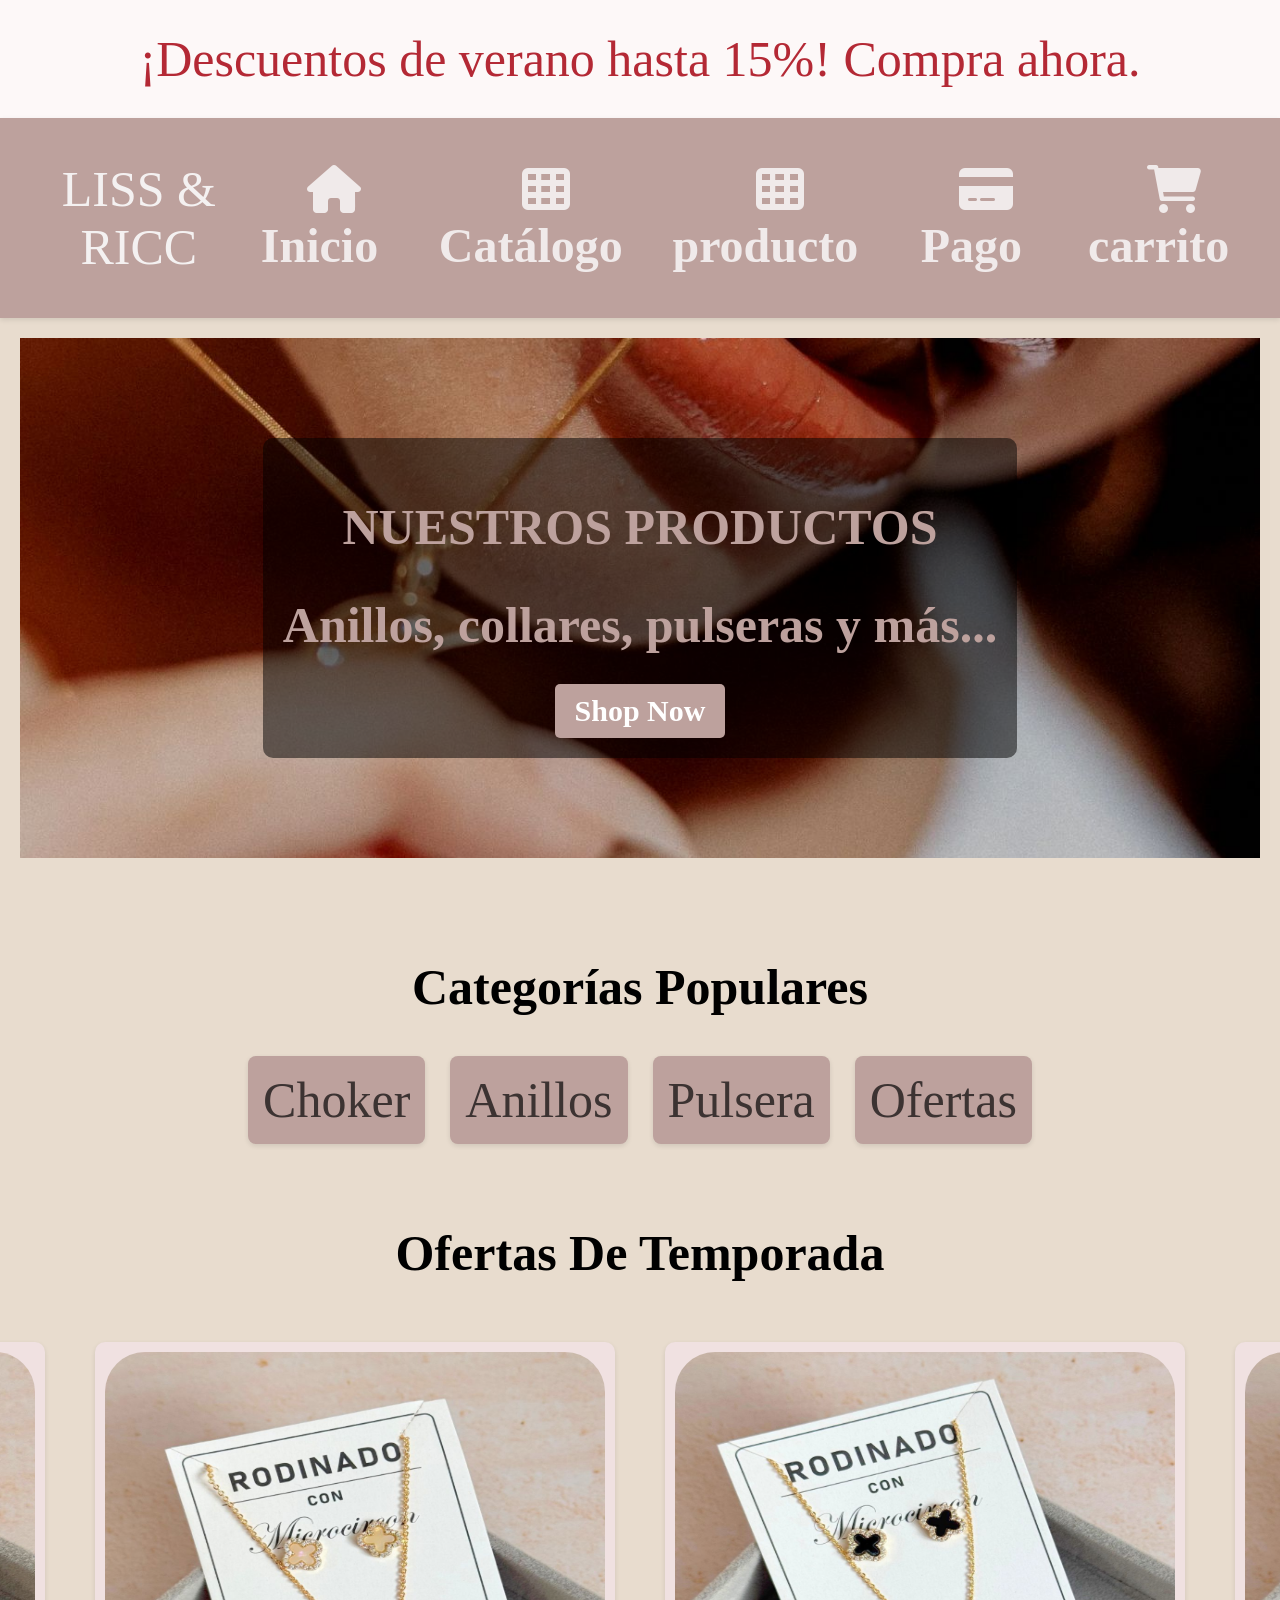
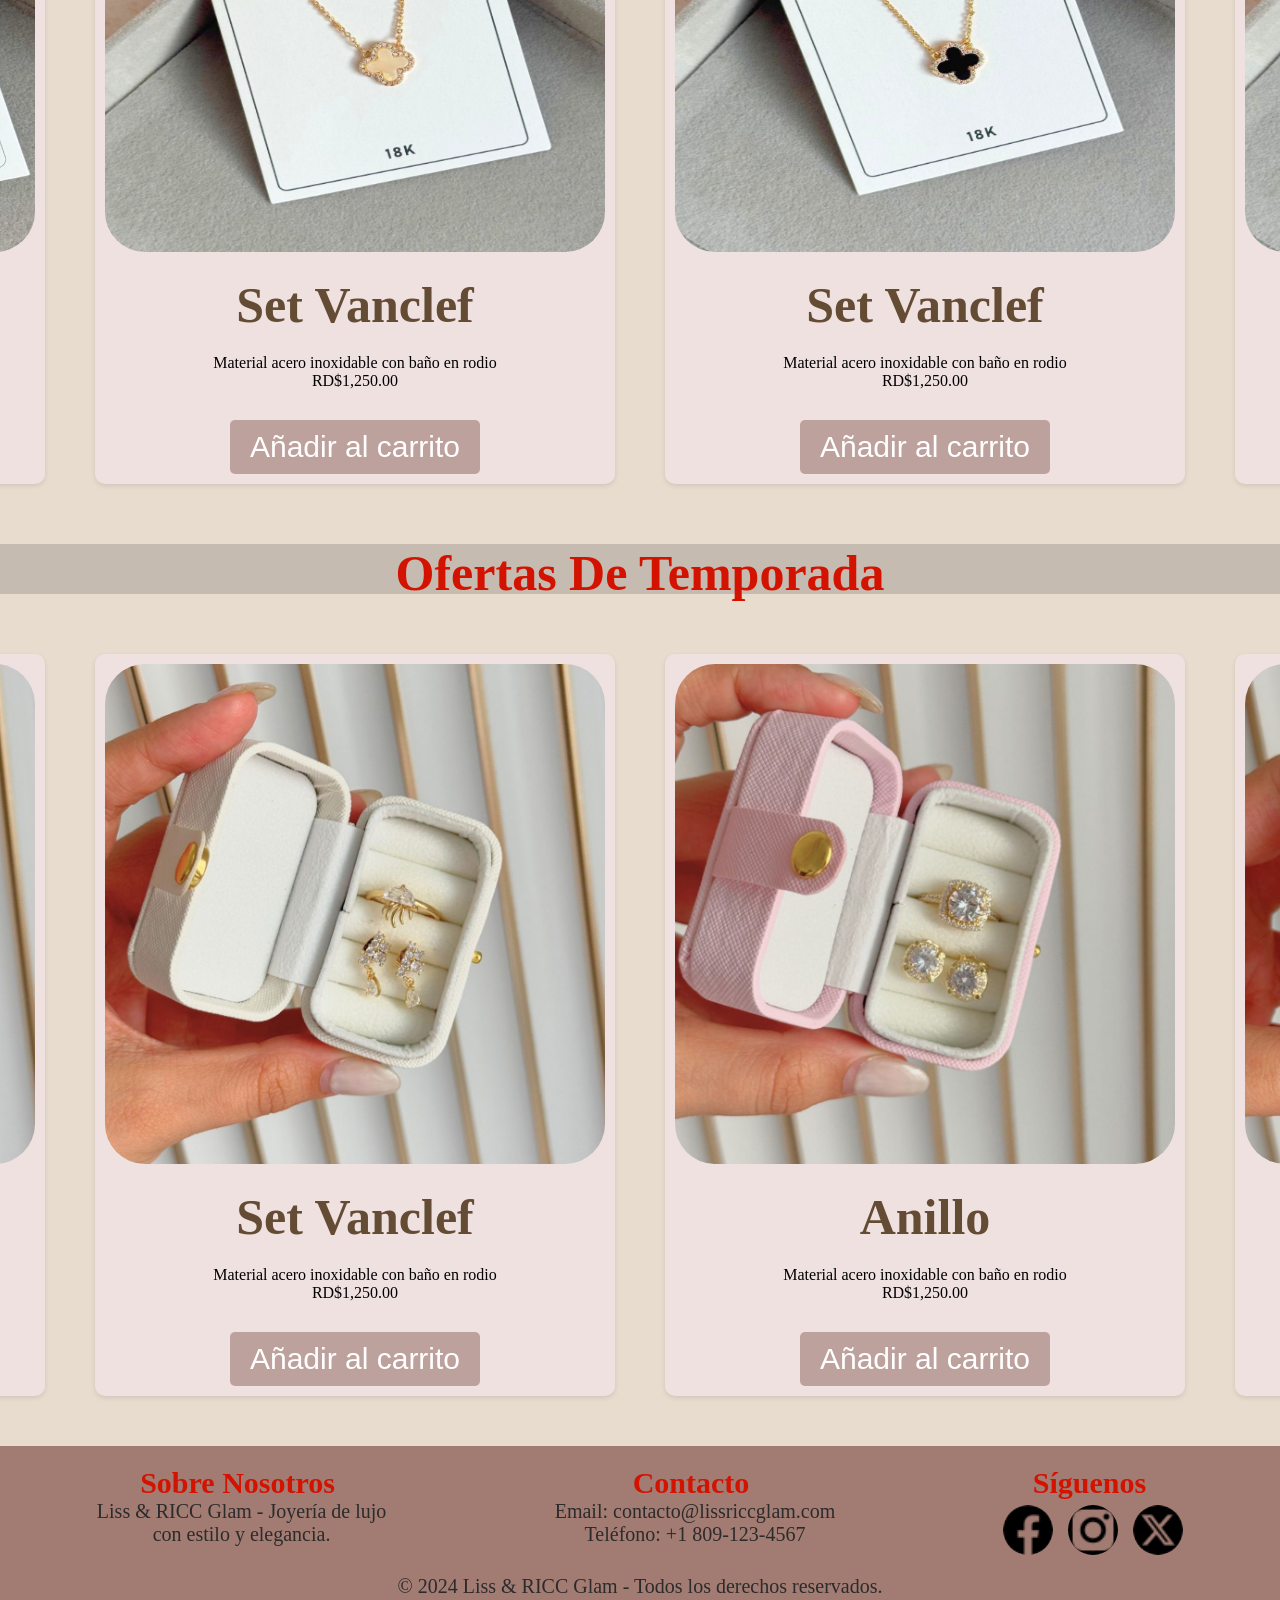
<file: index.html>
<!DOCTYPE html>
<html lang="es">
<head>
    <meta charset="UTF-8">
    <meta name="viewport" content="width=device-width, initial-scale=1.0">
    <title>Joyería - Inicio</title>
    <link rel="stylesheet" href="style.css">
    <link rel="stylesheet" href="https://cdnjs.cloudflare.com/ajax/libs/font-awesome/6.0.0/css/all.min.css">

</head>
<body>
    <header>
        <div class="top-bar">
            <p> ¡Descuentos de verano hasta 15%! Compra ahora.</p>
        </div>
        <nav class="navbar">
            <div class="logo">LISS & RICC</div>
            <header>
                <nav>
                    <ul class="menu">
                        <li><a href="index.html"><i class="fas fa-home"></i> Inicio</a></li>
                        <li><a href="catalogo.html"><i class="fas fa-th"></i> Catálogo</a></li>
                        <li><a href="producto.html"><i class="fas fa-th"></i> producto</a></li>
                        <li><a href="pago.html"><i class="fas fa-credit-card"></i> Pago</a></li>
                        <li><a href="carrito.html"><i class="fas fa-shopping-cart"></i>carrito</a></li>

                    </ul>
                </nav>
            </header>
     </nav> 
  </header>




    <main>
        <section class="hero">
            <div class="hero-content">
                <h1>NUESTROS PRODUCTOS</h1>
                <p>Anillos, collares, pulseras y más...</p>
                <a href="catalogo.html" class="btn">Shop Now</a>
            </div>
        </section>

        <section class="categories">
            <h2>Categorías Populares</h2>
            <div class="category-grid">
                <div class="category-item"><a href="catalogo.html">Choker</a></div>
                <div class="category-item"><a href="catalogo.html">Anillos</a></div>
                <div class="category-item"><a href="catalogo.html">Pulsera</a></div>
                <div class="category-item"><a href="catalogo.html">Ofertas</a></div>

            </div>
        </section>

        <section class="trendy-collection">
            <h2>Ofertas De Temporada</h2>
            <div class="product-grid">
                <div class="product-item">
                    <img src="images/img.jpg" alt="">
                    <h1>Set Vanclef</h1>
                    <p>Material acero inoxidable con baño en rodio</p>
                    <p>RD$1,250.00</p>
                    <button class="btn"> Añadir al carrito</button>
                </div>
                <div class="product-item">
                    <img src="images/img 3.jpg" alt="">
                    <h1>Set Vanclef</h1>
                    <p>Material acero inoxidable con baño en rodio</p>
                    <p>RD$1,250.00</p>
                    <button class="btn"> Añadir al carrito</button>
                </div>
                
                <div class="product-item">
                    <img src="images/img 2.jpg" alt="">
                    <h1>Set Vanclef</h1>
                    <p>Material acero inoxidable con baño en rodio</p>
                    <p>RD$1,250.00</p>
                    <button class="btn"> Añadir al carrito</button>
                </div>


                <div class="product-item">
                    <img src="images/img 2.jpg" alt="">
                    <h1>Set Vanclef</h1>
                    <p>Material acero inoxidable con baño en rodio</p>
                    <p>RD$1,250.00</p>
                    <button class="btn"> Añadir al carrito</button>
                </div>
            
            </div>
        </section>


        <section class="trendy-collection">
            <h2 class="ocasión">Ofertas De Temporada</h2>
            <div class="product-grid">
                <div class="product-item">
                    <img src="images/blanco annillo1.jpg" alt="">
                    <h1>Anillo</h1>
                    <p>Material acero inoxidable con baño en rodio</p>
                    <p>RD$1,250.00</p>
                    <button class="btn"> Añadir al carrito</button>
                </div>
                <div class="product-item">
                    <img src="images/blanco annillo1.jpg" alt="">
                    <h1>Set Vanclef</h1>
                    <p>Material acero inoxidable con baño en rodio</p>
                    <p>RD$1,250.00</p>
                    <button class="btn"> Añadir al carrito</button>
                </div>
                
                <div class="product-item">
                    <img src="images/anillo rosa 3.jpg" alt="">
                    <h1>Anillo</h1>
                    <p>Material acero inoxidable con baño en rodio</p>
                    <p>RD$1,250.00</p>
                    <button class="btn"> Añadir al carrito</button>
                </div>


                <div class="product-item">
                    <img src="images/annillo rosado 2.jpg" alt="">
                    <h1>Anillo</h1>
                    <p>Material acero inoxidable con baño en rodio</p>
                    <p>RD$1,250.00</p>
                    <button class="btn"> Añadir al carrito</button>
                </div>
            
            </div>
        </section>
    </main>
    <footer class="footer">
        <div class="footer-container">
            <div class="footer-section">
                <h3>Sobre Nosotros</h3>
                <p>Liss & RICC Glam - Joyería de lujo con estilo y elegancia.</p>
            </div>
    
            <div class="footer-section">
                <h3>Contacto</h3>
                <p>Email: contacto@lissriccglam.com</p>
                <p>Teléfono: +1 809-123-4567</p>
            </div>
    
            <div class="footer-section">
                <h3>Síguenos</h3>
                <div class="social-icons">
                    <img src="images/facebook.png" alt="Facebook">
                    <img src="images/instagram.png" alt="Instagram">
                    <img src="images/twitter-alt-circle.png" alt="Twitter">
                </div>
            </div>
        </div>
    
        <p class="footer-copy">© 2024 Liss & RICC Glam - Todos los derechos reservados.</p>
    </footer>
    
    
</body>
</html>
</file>
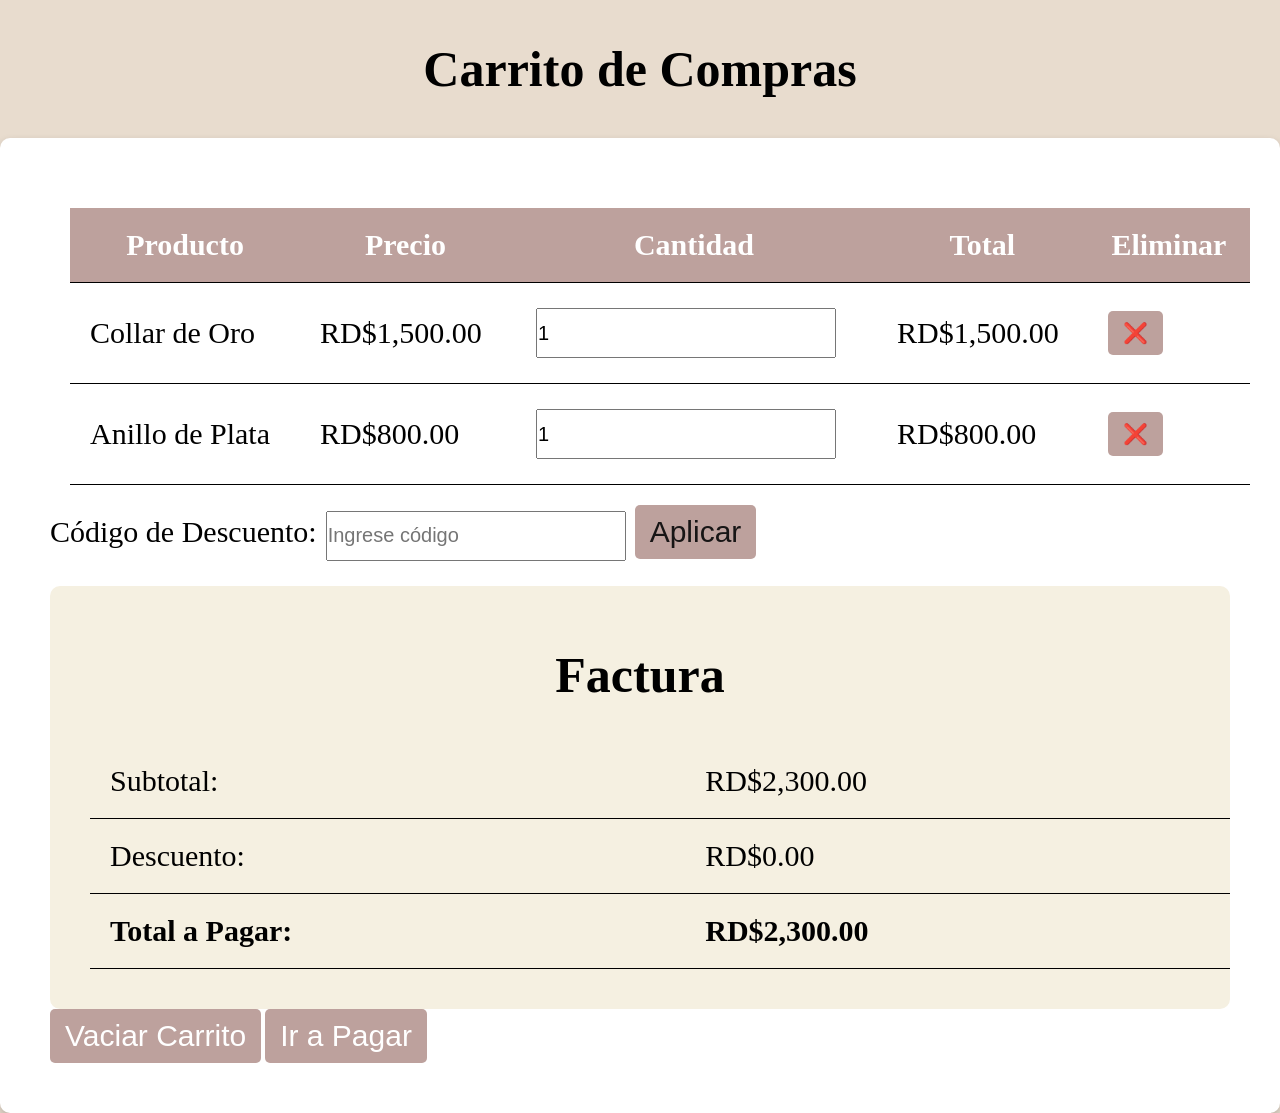
<file: carrito.html>
<!DOCTYPE html>
<html lang="es">
<head>
    <meta charset="UTF-8">
    <meta name="viewport" content="width=device-width, initial-scale=1.0">
    <title>Carrito de Compras</title>
    <link rel="stylesheet" href="style.css">
</head>
<body>

    <header>
        <h1>Carrito de Compras</h1>
    </header>

    <main class="carrito-container">
        <div class="carrito">
            <table>
                <thead>
                    <tr>
                        <th>Producto</th>
                        <th>Precio</th>
                        <th>Cantidad</th>
                        <th>Total</th>
                        <th>Eliminar</th>
                    </tr>
                </thead>
                <tbody>
                    <tr>
                        <td>Collar de Oro</td>
                        <td>RD$1,500.00</td>
                        <td><input type="number" value="1" min="1"></td>
                        <td>RD$1,500.00</td>
                        <td><button class="btn-remove">❌</button></td>
                    </tr>
                    <tr>
                        <td>Anillo de Plata</td>
                        <td>RD$800.00</td>
                        <td><input type="number" value="1" min="1"></td>
                        <td>RD$800.00</td>
                        <td><button class="btn-remove">❌</button></td>
                    </tr>
                </tbody>
            </table>

            <div class="descuento">
                <label for="codigo">Código de Descuento:</label>
                <input type="text" id="codigo" placeholder="Ingrese código">
                <button class="btn-aplicar">Aplicar</button>
            </div>

            <div class="factura">
                <h2>Factura</h2>
                <table class="factura-table">
                    <tr>
                        <td>Subtotal:</td>
                        <td>RD$2,300.00</td>
                    </tr>
                    <tr>
                        <td>Descuento:</td>
                        <td>RD$0.00</td>
                    </tr>
                    <tr class="total-factura">
                        <td><strong>Total a Pagar:</strong></td>
                        <td><strong>RD$2,300.00</strong></td>
                    </tr>
                </table>
            </div>

            <div class="acciones">
                <button class="btn-vaciar">Vaciar Carrito</button>
                <button class="btn-pago">Ir a Pagar</button>
            </div>
        </div>
    </main>

</body>
</html>
</file>
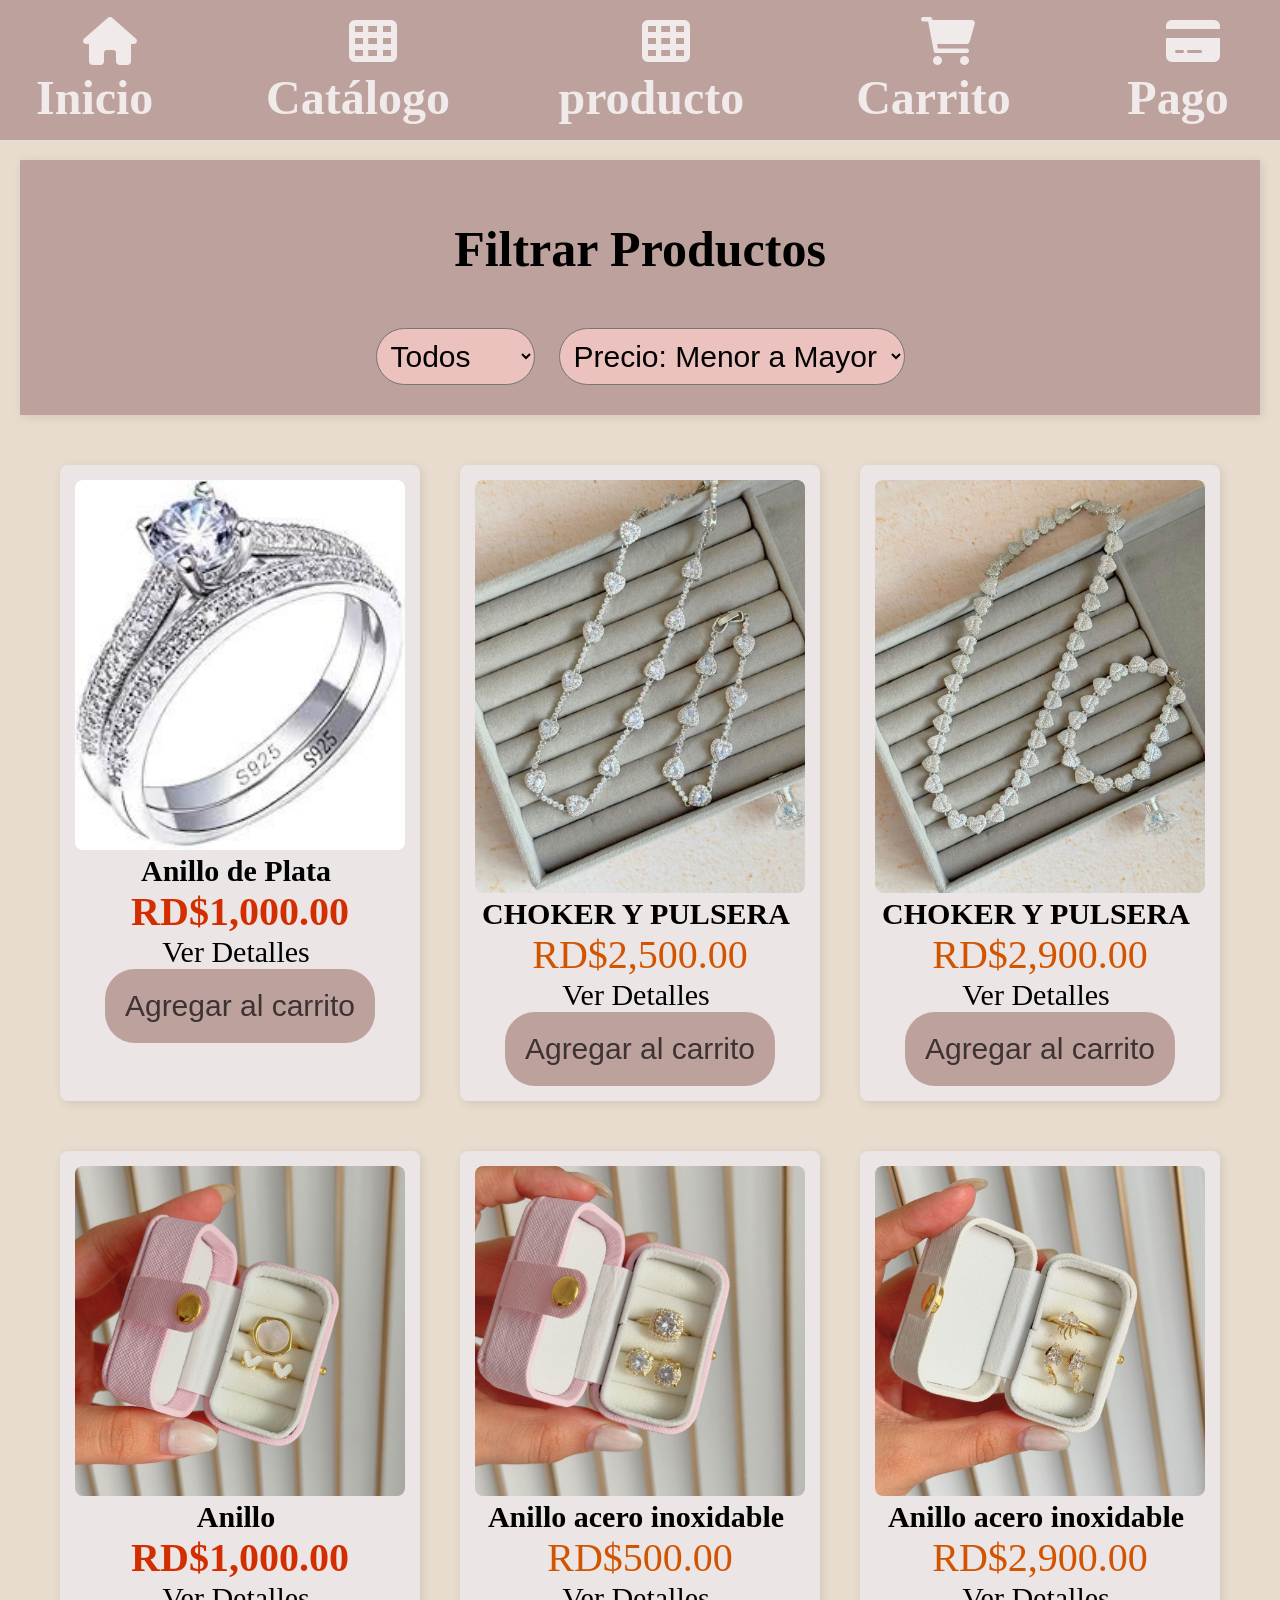
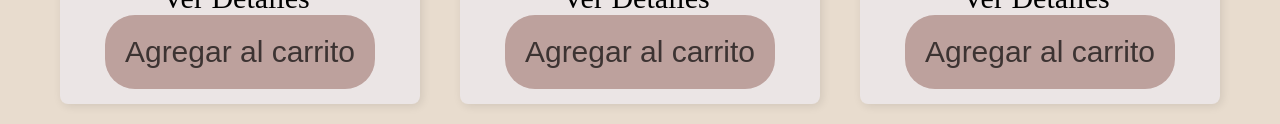
<file: catalogo.html>
<!DOCTYPE html>
<html lang="es">
<head>
    <meta charset="UTF-8">
    <meta name="viewport" content="width=device-width, initial-scale=1.0">
    <title>Catálogo - Accesorios</title>
    <link rel="stylesheet" href="style.css">
    <link rel="stylesheet" href="https://cdnjs.cloudflare.com/ajax/libs/font-awesome/6.0.0/css/all.min.css">
</head>
<body>
    <header>
        <nav>
            <ul class="menu">
                <li><a href="index.html"><i class="fas fa-home"></i> Inicio</a></li>
                <li><a href="catalogo.html"><i class="fas fa-th"></i> Catálogo</a></li>
                <li><a href="producto.html"><i class="fas fa-th"></i> producto</a></li>
                <li><a href="carrito.html"><i class="fas fa-shopping-cart"></i> Carrito</a></li>
                <li><a href="pago.html"><i class="fas fa-credit-card"></i> Pago</a></li>
            </ul>
        </nav>
    </header>

    <section class="filtros">
        <h2>Filtrar Productos</h2>
        <select>
            <option value="todos">Todos</option>
            <option value="anillos">Anillos</option>
            <option value="collares">Choker</option>
            <option value="pulseras">Pulseras</option>
        </select>

        <select>
            <option value="precio-asc">Precio: Menor a Mayor</option>
            <option value="precio-desc">Precio: Mayor a Menor</option>
        </select>
    </section>

    <section class="catalogo">
        <div class="producto">
            <img src="images/anillo de plata .jpg" alt="Anillo de Plata">
            <h3>Anillo de Plata</h3>
            <p class="precio-catalogo">RD$1,000.00</p>
            <div class="botones">
                <a href="producto.html" class="ver-detalles">Ver Detalles</a>
                <button class="agregar-carrito"><a href="carrito.html">Agregar al carrito</a></button>

            </div>
        </div>

        <div class="producto">
            <img src="images/choker de corazon 3.jpg" alt="Collar de Oro">
            <h3>CHOKER Y PULSERA</h3>
            <p class="precio">RD$2,500.00</p>
            <div class="botones">
                <a href="producto.html" class="ver-detalles">Ver Detalles</a>
                <button class="agregar-carrito"><a href="carrito.html">Agregar al carrito</a></button>

            </div>
        </div>

        <div class="producto">
            <img src="images/choker color plata 1.jpg" alt="Pulsera de Perlas">
            <h3>CHOKER Y PULSERA</h3>
            <p class="precio">RD$2,900.00</p>
            <div class="botones">
                <a href="producto.html" class="ver-detalles">Ver Detalles</a>

                <button class="agregar-carrito"><a href="carrito.html">Agregar al carrito</a></button>
            </div>
        </div>
    </section>



    <section class="catalogo">
        <div class="producto">
            <img src="images/annillo rosado 2.jpg" alt="Anillo de Plata">
            <h3>Anillo</h3>
            <p class="precio-catalogo">RD$1,000.00</p>
            <div class="botones">
                <a href="producto.html" class="ver-detalles">Ver Detalles</a>
                <button class="agregar-carrito"><a href="carrito.html">Agregar al carrito</a></button>

            </div>
        </div>

        <div class="producto">
            <img src="images/anillo rosa 3.jpg" alt="Collar de Oro">
            <h3>Anillo acero inoxidable</h3>
            <p class="precio">RD$500.00</p>
            <div class="botones">
                <a href="producto.html" class="ver-detalles">Ver Detalles</a>
                <button class="agregar-carrito"><a href="carrito.html">Agregar al carrito</a></button>

            </div>
        </div>

        <div class="producto">
            <img src="images/blanco annillo1.jpg" alt="Pulsera de Perlas">
            <h3>Anillo acero inoxidable</h3>
            <p class="precio">RD$2,900.00</p>
            <div class="botones">
                <a href="producto.html" class="ver-detalles">Ver Detalles</a>

                <button class="agregar-carrito"><a href="carrito.html">Agregar al carrito</a></button>
            </div>

        </div>
    </section>

    
</body>
</html>
</file>
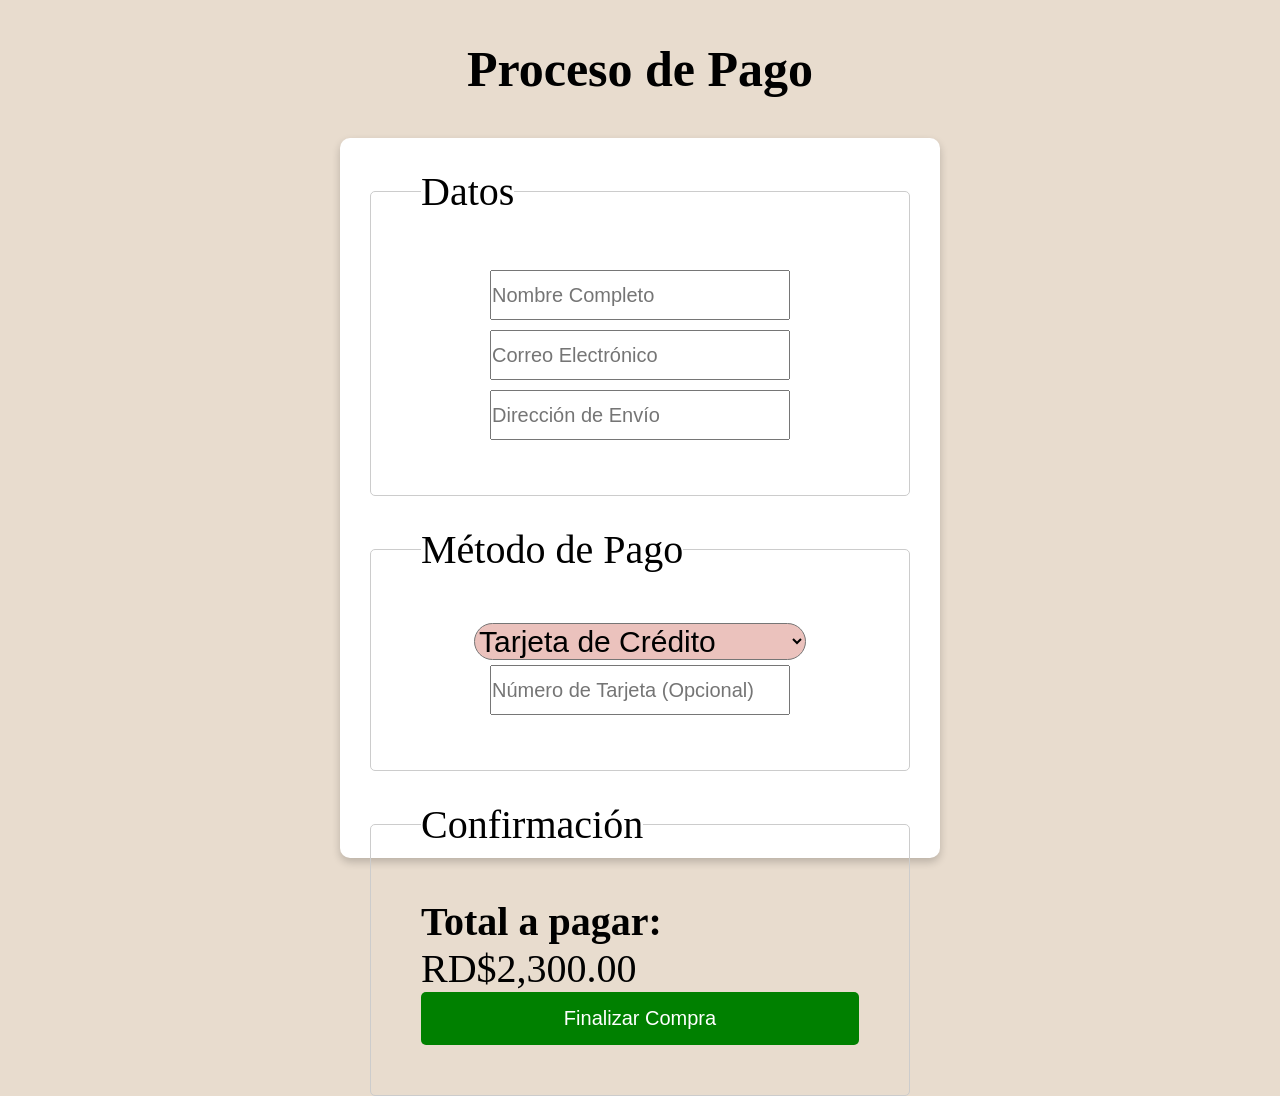
<file: pago.html>
<!DOCTYPE html>
<html lang="es">
<head>
    <meta charset="UTF-8">
    <meta name="viewport" content="width=device-width, initial-scale=1.0">
    <title>Pago - Liss & RICC Glam</title>
    <link rel="stylesheet" href="style.css">
</head>
<body>

    <header>
        <h1>Proceso de Pago</h1>
    </header>

    <main class="pago-container">
        <div class="pago">
            <fieldset>
                <legend> Datos</legend>
                <input type="text" placeholder="Nombre Completo" required>
                <input type="email" placeholder="Correo Electrónico" required>
                <input type="text" placeholder="Dirección de Envío" required>
            </fieldset>

            <fieldset>
                <legend> Método de Pago</legend>
                <select>
                    <option>Tarjeta de Crédito</option>
                    <option>Transferencia Bancaria</option>
                    <option>Pago en Efectivo</option>
                </select>
                <input type="text" placeholder="Número de Tarjeta (Opcional)">
            </fieldset>

            <fieldset>
                <legend>Confirmación</legend>
                <p><strong>Total a pagar:</strong> RD$2,300.00</p>
                <button class="btn-pagar">Finalizar Compra</button>
            </fieldset>
        </div>
    </main>

</body>
</html>
</file>
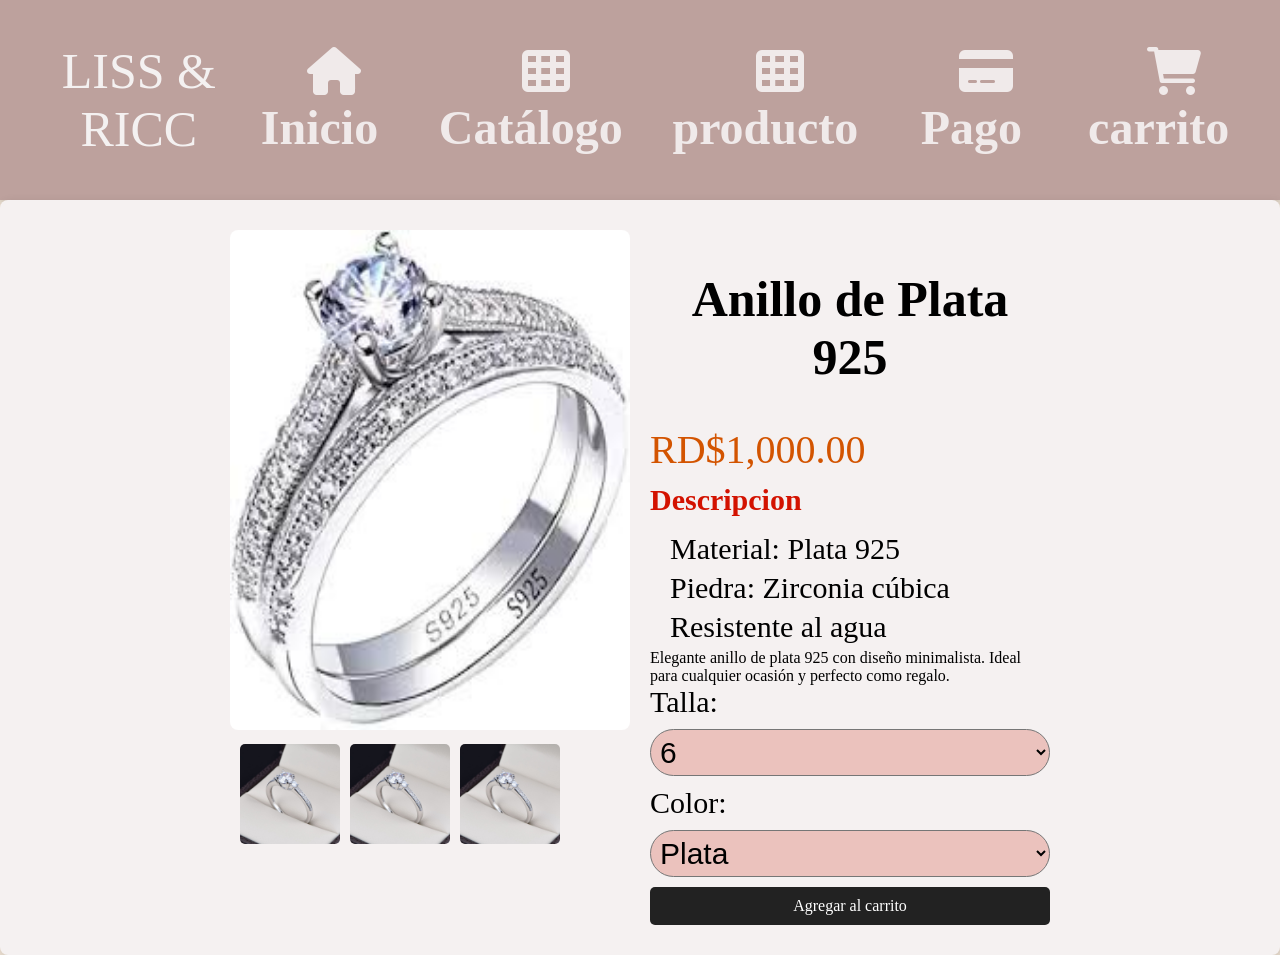
<file: producto.html>
<!DOCTYPE html>
<html lang="es">
<head>
    <meta charset="UTF-8">
    <meta name="viewport" content="width=device-width, initial-scale=1.0">
    <title>Producto</title>
    <link rel="stylesheet" href="style.css">
    <link rel="stylesheet" href="https://cdnjs.cloudflare.com/ajax/libs/font-awesome/6.0.0/css/all.min.css">

</head>
<body>
    <header>
        <nav class="navbar">
            <div class="logo">LISS & RICC</div>
            <header>
                <nav>
                    <ul class="menu">
                        <li><a href="index.html"><i class="fas fa-home"></i> Inicio</a></li>
                        <li><a href="catalogo.html"><i class="fas fa-th"></i> Catálogo</a></li>
                        <li><a href="producto.html"><i class="fas fa-th"></i> producto</a></li>
                        <li><a href="pago.html"><i class="fas fa-credit-card"></i> Pago</a></li>
                        <li><a href="carrito.html"><i class="fas fa-shopping-cart"></i>carrito</a></li>

                    </ul>
                </nav>
            </header>
     </nav> 
  </header>

    <section class="producto-detalle">
        <div class="imagenes">
            <img src="images/anillo de plata .jpg" alt="Anillo de Plata" class="principal">
            <div class="miniaturas">
                <img src="images/anilllo de plata.jpg" alt="Vista lateral">
                <img src="images/anilllo de plata.jpg" alt="Vista en mano">
                <img src="images/anilllo de plata.jpg" alt="Detalle de la piedra">
            </div>
        </div>

        <div class="info-producto">
            <h2>Anillo de Plata 925</h2>
            <p class="precio">RD$1,000.00</p>
            <p class="descripcion">
                <h3>Descripcion</h3>
                <ul class="caracteristicas">
                    <li>Material: Plata 925</li>
                    <li>Piedra: Zirconia cúbica</li>
                    <li>Resistente al agua</li>
                </ul>
                Elegante anillo de plata 925 con diseño minimalista. Ideal para cualquier ocasión y perfecto como regalo.
            </p>

            <form>
                <label for="talla">Talla:</label>
                <select id="talla">
                    <option>6</option>
                    <option>7</option>
                    <option>8</option>
                </select>

                <label for="color">Color:</label>
                <select id="color">
                    <option>Plata</option>
                    <option>Dorado</option>
                    <option>Oro Rosa</option>
                </select>
                <a href="carrito.html" class="boton">Agregar al carrito</a>

            </form>
        </div>
    </section>

    
</body>
</html>
</file>
<file: style.css>
*{
    box-sizing: border-box;
    margin: 0;
    padding: 0;
    text-decoration: none;
    list-style: none;
}


body {
    font-family: 'popins';
    background-color:rgb(232, 220, 206);
    width: 100%;
    height: 100vh;
}

h1, h2 {
    font-size: 50px;
    text-align: center;
    font-weight: 800;
    margin: 40px 0;
}

.top-bar {
    background-color: rgb(253, 248, 248);
    color:rgb(180, 41, 53);
    font-size: 50px;
    text-align: center;
    padding: 30px;
}

.navbar {
    display: flex;
    justify-content: space-between;
    align-items: center;
    padding:  30px;
    background-color:rgb(189, 161, 157);;
    box-shadow: 0 2px 5px rgba(0, 0, 0, 0.1);
}

.logo {
    color:rgb(244, 241, 241);;
    font-size: 50px;
    font-weight: 500px;
}



.nav-links {
    list-style: none;
    display: flex;
    gap: 20px;
}

.nav-links li {
    display: inline;
}

.nav-links a {
    text-decoration: none;
    color:rgb(128, 100, 96);;
    font-weight: bold;
    font-size: 30px;
}



.hero {
    background-image: url('images/fondo\ de\ la\ pagina\ de\ inicio.jpg');
    background-size: cover;
   color:rgb(189, 161, 157);;
    text-align: center;
    padding: 100px 20px ;
    margin: 20px;
}

.hero-content {
    font-size: 50px;
    font-weight: bold;
    background: rgba(0, 0, 0, 0.5);
    display: inline-block;
    padding: 20px;
    border-radius: 10px;
}

.btn {
    font-size: 30px;
    display: inline-block;
    padding: 10px 20px;
    background-color: rgb(189, 161, 157);
    color: white;
    text-decoration: none;
    border-radius: 5px;
    margin-top: 30px;
}

.categories {
    text-align: center;
    padding: 40px 20px;
}

.category-grid {

    display: flex;
    justify-content: center;
    flex-wrap: wrap;
    gap: 25px;
}

.category-item  {
    background-color: rgb(189, 161, 157);
    padding: 15px;
    border-radius: 8px;
    font-size: 50px;
    box-shadow: 0 2px 5px rgba(0, 0, 0, 0.1);
}
.product-item h1{
    color: #644c34;
    margin: 20px;
}

.ocasión{
    height: 50px;
    background-color: #33333332;
    color: #d31200;
}

 
a{
    text-decoration: none;
    color:rgb(60, 51, 50) ;
}
.product-grid {
    display: flex;
    justify-content: center;
    gap: 50px;
    padding: 20px;
}
img{
    width: 500px;
    height: 500px;
    backdrop-filter:10px ;
    border-radius: 40px;
}


.product-item {
    background-color: rgb(240, 225, 225);
    padding: 10px;
    border-radius: 10px;
    box-shadow: 0 2px 5px rgba(0, 0, 0, 0.1);
    text-align:center;
}


 .descripcion{
    font-size: 10px;
    font-weight: bold;
}

label{
    font-size: 30px;
}




nav{
    background: #e8e0e0;
    padding: 40px 0;
    font-size: 40px;

}

 nav ul{
    display: flex;
    justify-content: space-around;
    gap: 10px;
    list-style: none;
    padding: 0;
    margin: 0;
}



.menu a {
    font-size: 1.2em;
    padding: 10px 15px;
    gap: 8px;
    transition: background 0.3s ease-in-out;
}



h3 {
    color: #d31200;
    margin-right:8px;
    font-size: 30px;
}

.producto-detalle {
    display: flex;
    flex-wrap: wrap;
    justify-content: center;
    align-items: flex-start;
    gap: 20px;
    padding: 30px;
    background: rgb(245, 241, 241);
    border-radius: 8px;
    box-shadow: 2px 2px 10px rgba(0,0,0,0.1);
}

.imagenes {
    flex: 1;
    max-width: 400px;
}


.imagenes .principal {
    width: 100%;
    border-radius: 8px;
    transition: transform 0.3s ease-in-out;
}

.imagenes .principal:hover {
    transform: scale(1.05);
}

.miniaturas{
    display: flex;
    gap: 10px;
    margin: 10px;
}

.miniaturas img {
    width: 100px;
    height: 100px;
    border-radius: 5px;
    cursor: pointer;
    transition: transform 0.2s ease-in-out;
}



.miniaturas img:hover {
    transform: scale(1.1);
}

.info-producto {
    flex: 1;
    max-width: 400px;
}

.precio {
    font-size: 40px;
    color: #d35400;
}

.descripcion {
    margin: 10px ;
    font-size: 100px;
    color: #333;
}

form {
    display: flex;
    flex-direction: column;
    gap: 10px;
}

form select {
    padding: 5px;
    font-size: 30px;
}

.caracteristicas {
    margin-top: 15px;
    padding-left: 20px;
}

.caracteristicas li {
    margin-bottom: 5px;
    font-size: 30px;
}

.boton {
    background: #222;
    color: white;
    padding: 10px;
    text-align: center;
    text-decoration: none;
    border-radius: 5px;
    transition: 0.3s ease-in-out;
    border: none;
    cursor: pointer;
}

.boton:hover {
    background:#d35400;
}



nav {
    background-color: rgb(189, 161, 157);
    padding: 15px 0;
    text-align: center;
}

.menu {
    display: flex;
    justify-content: center;
    gap: 30px;
    list-style: none;
    padding: 0;
    margin: 0;
}

.menu li {
    display: inline;
}

.menu a {
    color: rgb(240, 234, 234);
    text-decoration: none;
    font-size: 1.2em;
    font-weight: bold;
    padding: 10px 15px;
    transition: background 0.3s;
}

.menu a:hover {
    background: rgb(189, 146, 138);
    border-radius: 5px;
}

.filtros {
    text-align: center;
    padding: 20px;
    background-color: rgb(189, 161, 157);
    box-shadow: 2px 2px 10px rgba(0,0,0,0.1);
    margin: 20px;
}

.filtros select {
    padding: 10px;
    font-size: 30px;
    margin: 10px;
}

.catalogo {
    display: grid;
    grid-template-columns: repeat(auto-fit, minmax(250px, 1fr));
    gap: 40px;
    padding: 20px;
    width: 1200px; 
    margin: auto;
}

.producto {
    background: rgb(235, 229, 229);
    padding: 15px;
    text-align: center;
    border-radius: 8px;
    box-shadow: 2px 2px 10px rgba(0,0,0,0.1);
    transition: transform 0.3s ease-in-out;
    margin-top: 10px;
}

.producto:hover {
    transform: scale(1.05);
}

.producto img {
    width: 100%;
    height: auto;
    border-radius: 8px;
}

.precio-catalogo{
    font-size: 40px;
    color: #d32e00;
    font-weight: bold;
}

.ver-detalles{

    color:black;
    margin-right:8px;
    font-size: 30px;
}

 .producto h3{
    color:black;
 }

.agregar-carrito{
    font-size: 30px;
    background-color: rgb(189, 161, 157);
    padding:20px;
    gap: 10px;
    border-radius: 30px;
    margin-top: 25px 0px;
}


.agregar-carrito{
    text-decoration: none;
    color: #593232;

}

select
{
    background-color: rgb(235, 194, 189);
    border-radius: 40px;

}



.carrito-container {
    display: flex;
    justify-content: center;
    align-items: center;
}

.carrito {
    background: white;
    padding: 50px;
    border-radius: 10px;
    box-shadow: 0 4px 8px rgba(0, 0, 0, 0.2);
    width: 100%;
    height: 100%;
}

table {
    font-size: 30px;
    width: 100%;
    height: 30%;
    border-collapse: collapse;
    margin: 20px;
}

th, td {
    font-size: 30px;
    padding: 20px;
    border-bottom: 1px solid #000000;
}

th {
    background-color: rgb(189, 161, 157);

    color: white;
}


.factura {
    margin-top: 20px;
    padding: 20px;
    background: #f5f0e1;
    border-radius: 10px;
}

.factura-table {
    height: 50%;
    width: 100%;
    border-collapse: collapse;
}

.factura-table td {
    padding: 20px;
}

.total-factura {
    font-size: 18px;
    font-weight: bold;
}
input{
    width: 100px;
    height: 40px;
    font-size: 20px;
}

button {
    padding: 10px 15px;
    border: none;
    cursor: pointer;
    border-radius: 5px;
    font-size: 20px;
}

.btn-remove {
    font-size: 20px;
    background-color: rgb(189, 161, 157);

    color: white;
}

.btn-aplicar {
    font-size: 30px;
    background-color: rgb(189, 161, 157);
    color: rgb(23, 21, 21);
}

.btn-vaciar {
    font-size:30px ;
    background-color: rgb(189, 161, 157);

    color: white;
}

.btn-pago {
    font-size: 30px;
    background-color: rgb(189, 161, 157);

   color:white;
}



.pago-container {
    display: flex;
    justify-content: center;
    align-items: center;
    height: 80%;

}


.pago {
    background: white;
    padding: 30px;
    border-radius: 10px;
    box-shadow: 0 4px 8px rgba(0, 0, 0, 0.2);
    max-width: 600px;
    width: 100%;
    height: 100%;
    font-size: 40px;
}


fieldset {
    display: flex;
    align-items: center;
    flex-direction: column;
    width: 100%;
    border: 1px solid #ccc;
    padding: 50px;
    margin-bottom: 30px;
    border-radius: 5px;
}

.btn-pagar {
    width: 100%;
    height: 100%;
    background: green;
    color: white;
    padding: 15px;
    border-radius: 5px;
    font-size: 20px;
    cursor:pointer;
}


input{
    width: 300px;
    height: 50px;
    margin: 5px;
}

select{
    font-size: 30px;
}

.footer {
    background: #a27c73;
    color: rgb(44, 43, 43);
    padding: 20px;
    text-align: center;
    margin-top: 30px;
    font-size:20px ;
}

.footer-container {
    display: flex;
    justify-content: space-around;
    flex-wrap: wrap;
    gap: 20px;
}

.footer-section {
    max-width: 300px;
}

.social-icons img {
    width: 50px;
    height: 50px;
    margin: 5px;
    cursor: pointer;
    border-radius: 30px;
}

.footer-copy {
    margin-top: 10px;
    font-size:20px;
}
</file>
